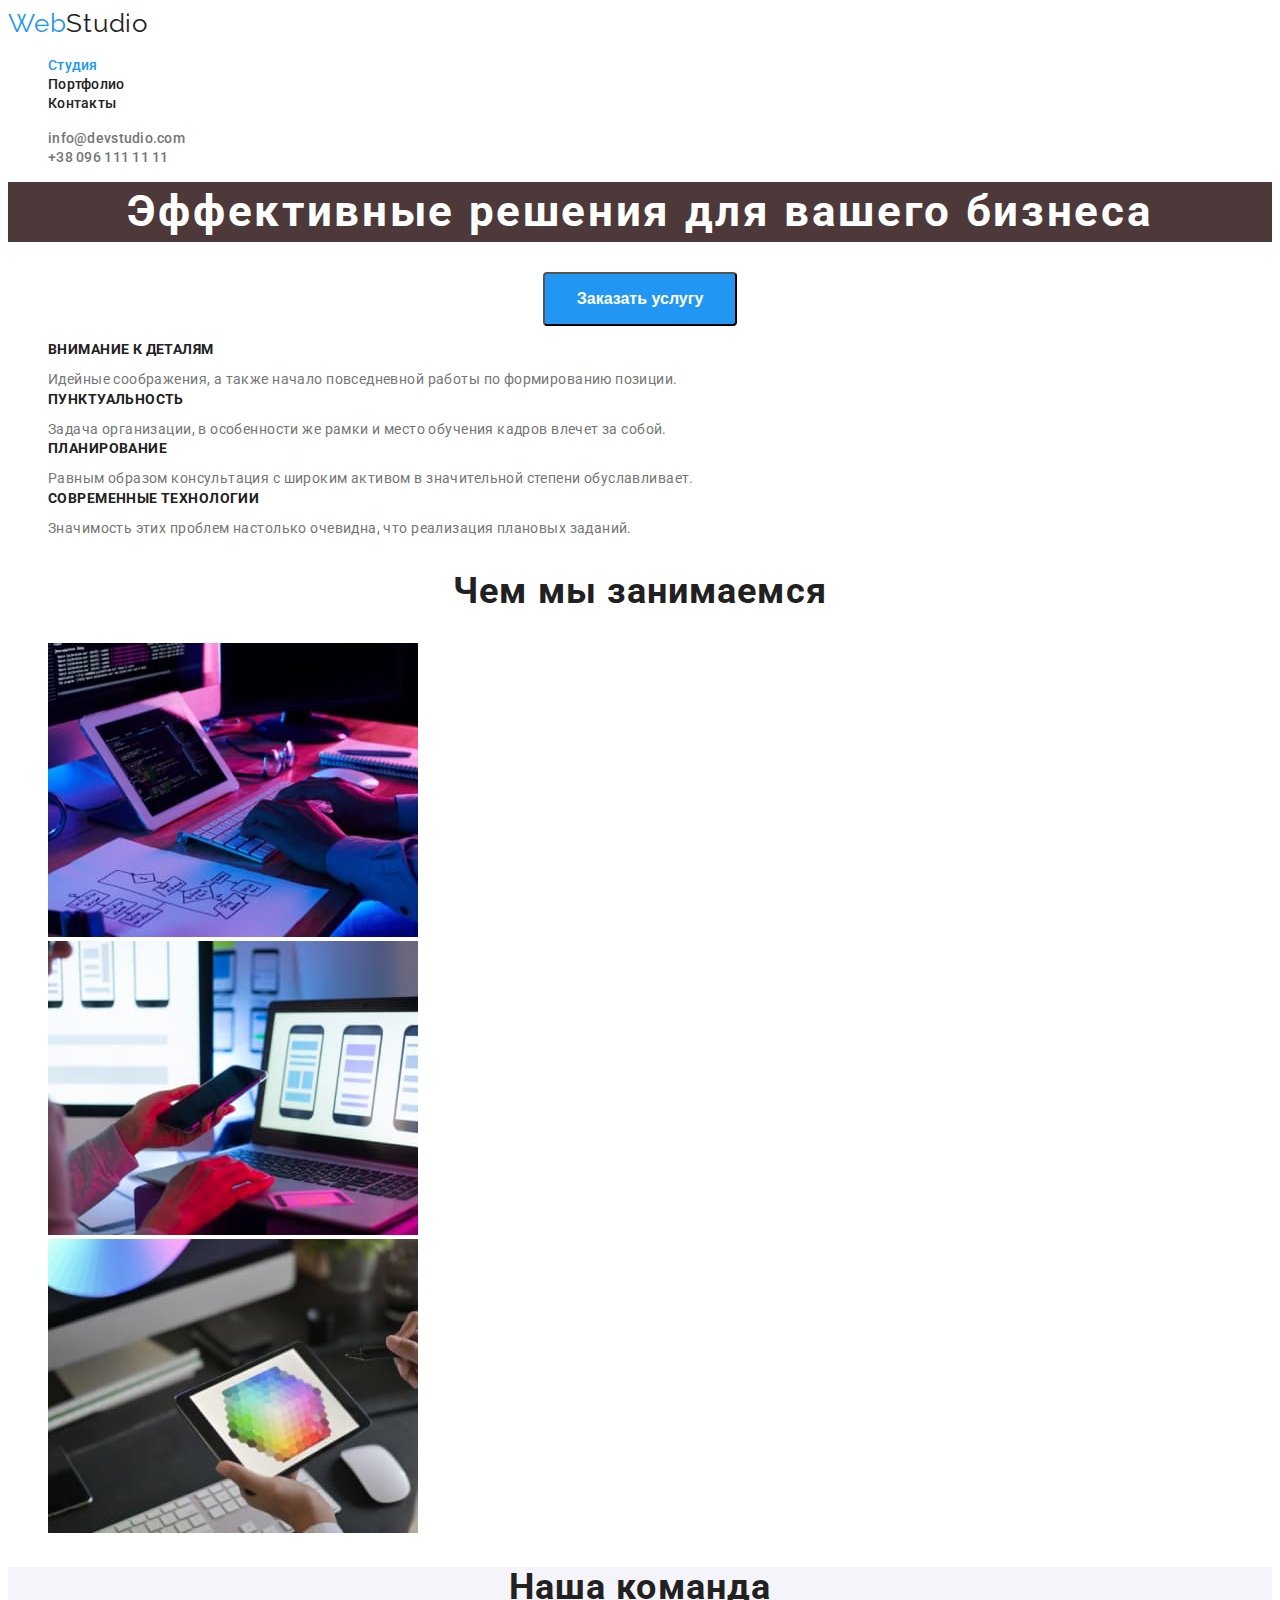
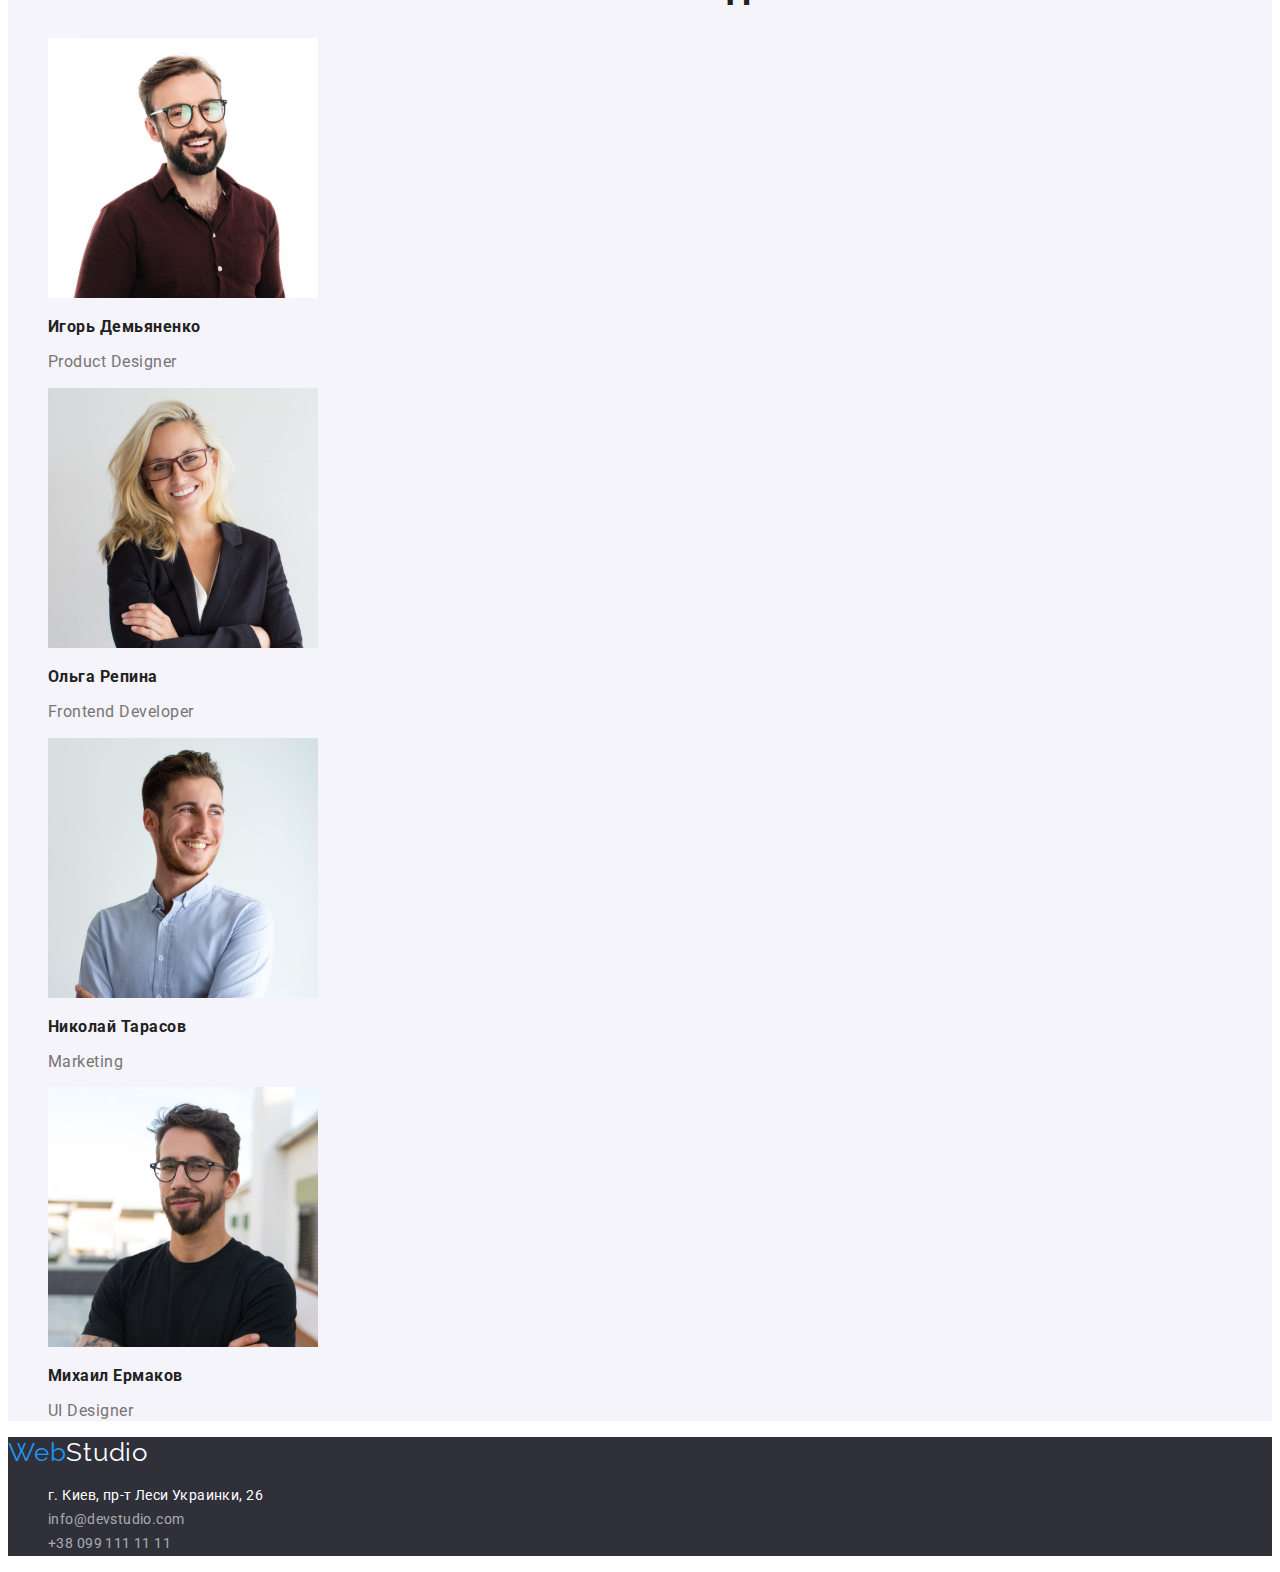
<file: index.html>
<!DOCTYPE html>
<html lang="ru">
  <head>
    <meta charset="UTF-8" />
    <meta http-equiv="X-UA-Compatible" content="IE=edge" />
    <meta name="viewport" content="width=device-width, initial-scale=1.0" />
    <title>Студия</title>
    <link
      href="https://fonts.googleapis.com/css2?family=Raleway:wght@700&family=Roboto:wght@400;500;700;900&display=swap"
      rel="stylesheet"
    />
    <link rel="stylesheet" href="./css/styles.css" />
  </head>

  <body>
    <!--шапка сайта-->
    <header>
      <nav class="site-nav">
        <a href="/" class="logo link"><span class="logo-blu">Web</span>Studio</a>
        <ul class="header">
          <li class="header-item list">
            <a href="./index.html" class="nav link current">Студия</a>
          </li>
          <li class="header-item list">
            <a href="./portfolio.html" class="nav link">Портфолио</a>
          </li>
          <li class="header-item list"><a href="" class="nav link">Контакты</a></li>
        </ul>
      </nav>
      <ul class="header-tel-mail">
        <li class="header-item-mail list">
          <a href="mailto:info@devstudio.com" class="header-link-mail link">info@devstudio.com</a>
        </li>
        <li class="header-item-mail list">
          <a href="tel:+380961111111" class="header-link-tel link">+38 096 111 11 11</a>
        </li>
      </ul>
    </header>
    <main>
      <!--герой-->
      <section class="hero">
        <h1 class="hero-title">Эффективные решения для вашего бизнеса</h1>
        <button type="button" class="btn-hero">Заказать услугу</button>
      </section>
      <!--чем мы занимаемся-->
      <section class="about">
        <h2 class="visually-hidden">наши привелегии</h2>
        <ul>
          <li class="about-item list">
            <h3 class="about-title">Внимание к деталям</h3>
            <p class="about-text">
              Идейные соображения, а также начало повседневной работы по формированию позиции.
            </p>
          </li>
          <li class="about-item list">
            <h3 class="about-title">Пунктуальность</h3>
            <p class="about-text">
              Задача организации, в особенности же рамки и место обучения кадров влечет за собой.
            </p>
          </li>
          <li class="about-item list">
            <h3 class="about-title">Планирование</h3>
            <p class="about-text">
              Равным образом консультация с широким активом в значительной степени обуславливает.
            </p>
          </li>
          <li class="about-item list">
            <h3 class="about-title">Современные технологии</h3>
            <p class="about-text">
              Значимость этих проблем настолько очевидна, что реализация плановых заданий.
            </p>
          </li>
        </ul>
      </section>
      <!--чем мы занимаемся2-->
      <section>
        <h2 class="section-title">Чем мы занимаемся</h2>
        <ul>
          <li class="section-list list">
            <img src="./images/img1.jpg" alt="руки печатают на клавиатуре" width="370" />
          </li>
          <li class="section-list list">
            <img src="./images/img2.jpg" alt="в руках телефон на фоне ноутбук" width="370" />
          </li>
          <li class="section-list list">
            <img src="./images/img3.jpg" alt="планшет в руках" width="370" />
          </li>
        </ul>
      </section>
      <!--Наша команда-->
      <section class="section-team">
        <h2 class="section-title">Наша команда</h2>
        <ul>
          <li class="section-list list">
            <img src="./images/img4.jpg" alt="фотография мужчины" width="270" />
            <h3 class="section-name">Игорь Демьяненко</h3>
            <p class="section-descrp">Product Designer</p>
          </li>
          <li class="section-list list">
            <img src="./images/img5.jpg" alt="фотография женщины" width="270" />
            <h3 class="section-name">Ольга Репина</h3>
            <p class="section-descrp">Frontend Developer</p>
          </li>
          <li class="section-list list">
            <img src="./images/img6.jpg" alt="фотография мужчины" width="270" />
            <h3 class="section-name">Николай Тарасов</h3>
            <p class="section-descrp">Marketing</p>
          </li>
          <li class="section-list list">
            <img src="./images/img7.jpg" alt="фотография мужчины" width="270" />
            <h3 class="section-name">Михаил Ермаков</h3>
            <p class="section-descrp">UI Designer</p>
          </li>
        </ul>
      </section>
    </main>
    <!--подвал-->
    <footer class="footer">
      <a href="/" class="footer-logo link"
        ><span class="logo-blu">Web</span><span class="logo-white">Studio</span></a
      >
      <address class="footer-adress">
        <ul>
          <li class="adress list">
            <a
              href="https://www.google.com.ua/maps/place/%D0%B1%D1%83%D0%BB.+%D0%9B%D0%B5%D1%81%D0%B8+%D0%A3%D0%BA%D1%80%D0%B0%D0%B8%D0%BD%D0%BA%D0%B8,+26,+%D0%9A%D0%B8%D0%B5%D0%B2,+02000/@50.4265841,30.5361971,17z/data=!3m1!4b1!4m5!3m4!1s0x40d4cf0e033ecbe9:0x57a4dffefec77da0!8m2!3d50.4265807!4d30.5383858?hl=ru"
              class="adress-map link"
              >г. Киев, пр-т Леси Украинки, 26</a
            >
          </li>
          <li class="adress list">
            <a href="mailto:info@devstudio.com" class="adress-mail link">info@devstudio.com</a>
          </li>
          <li class="adress list">
            <a href="tel:+380961111111" class="adress-mob link">+38 099 111 11 11</a>
          </li>
        </ul>
      </address>
    </footer>
  </body>
</html>
</file>
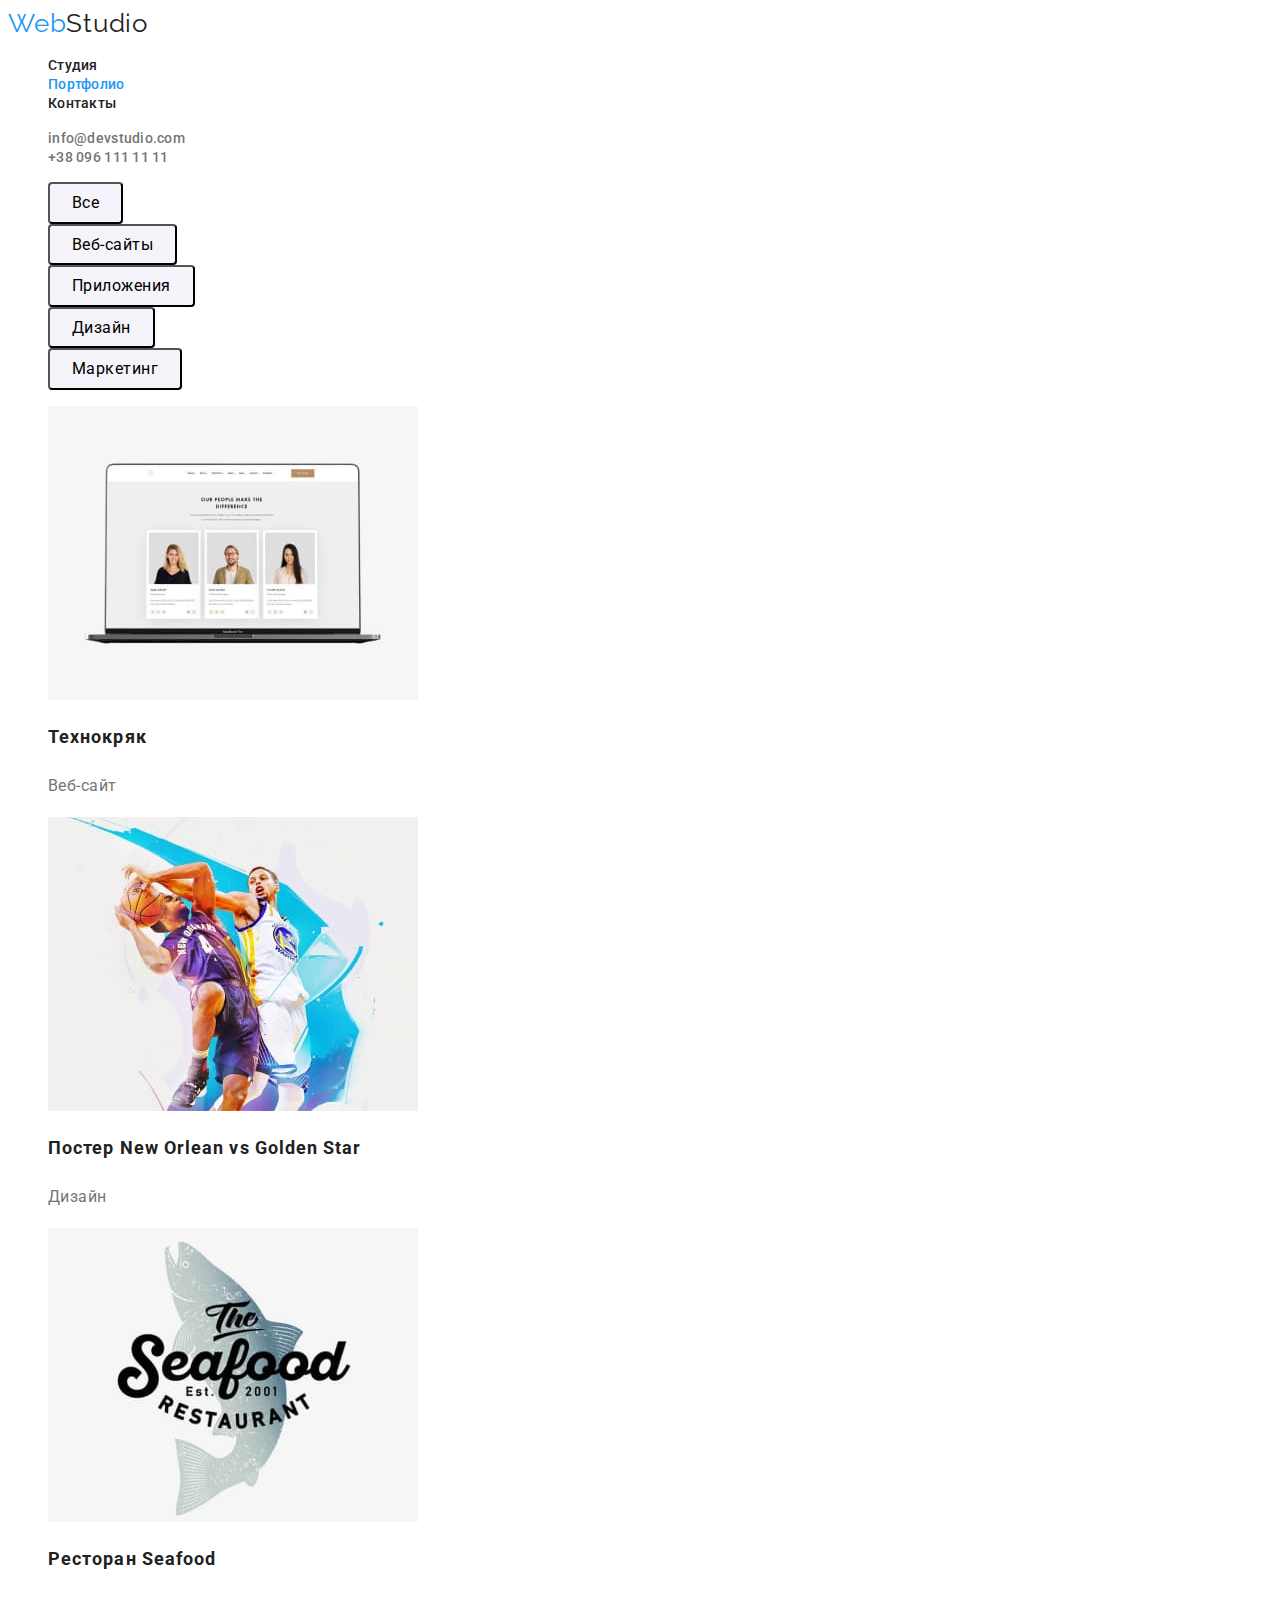
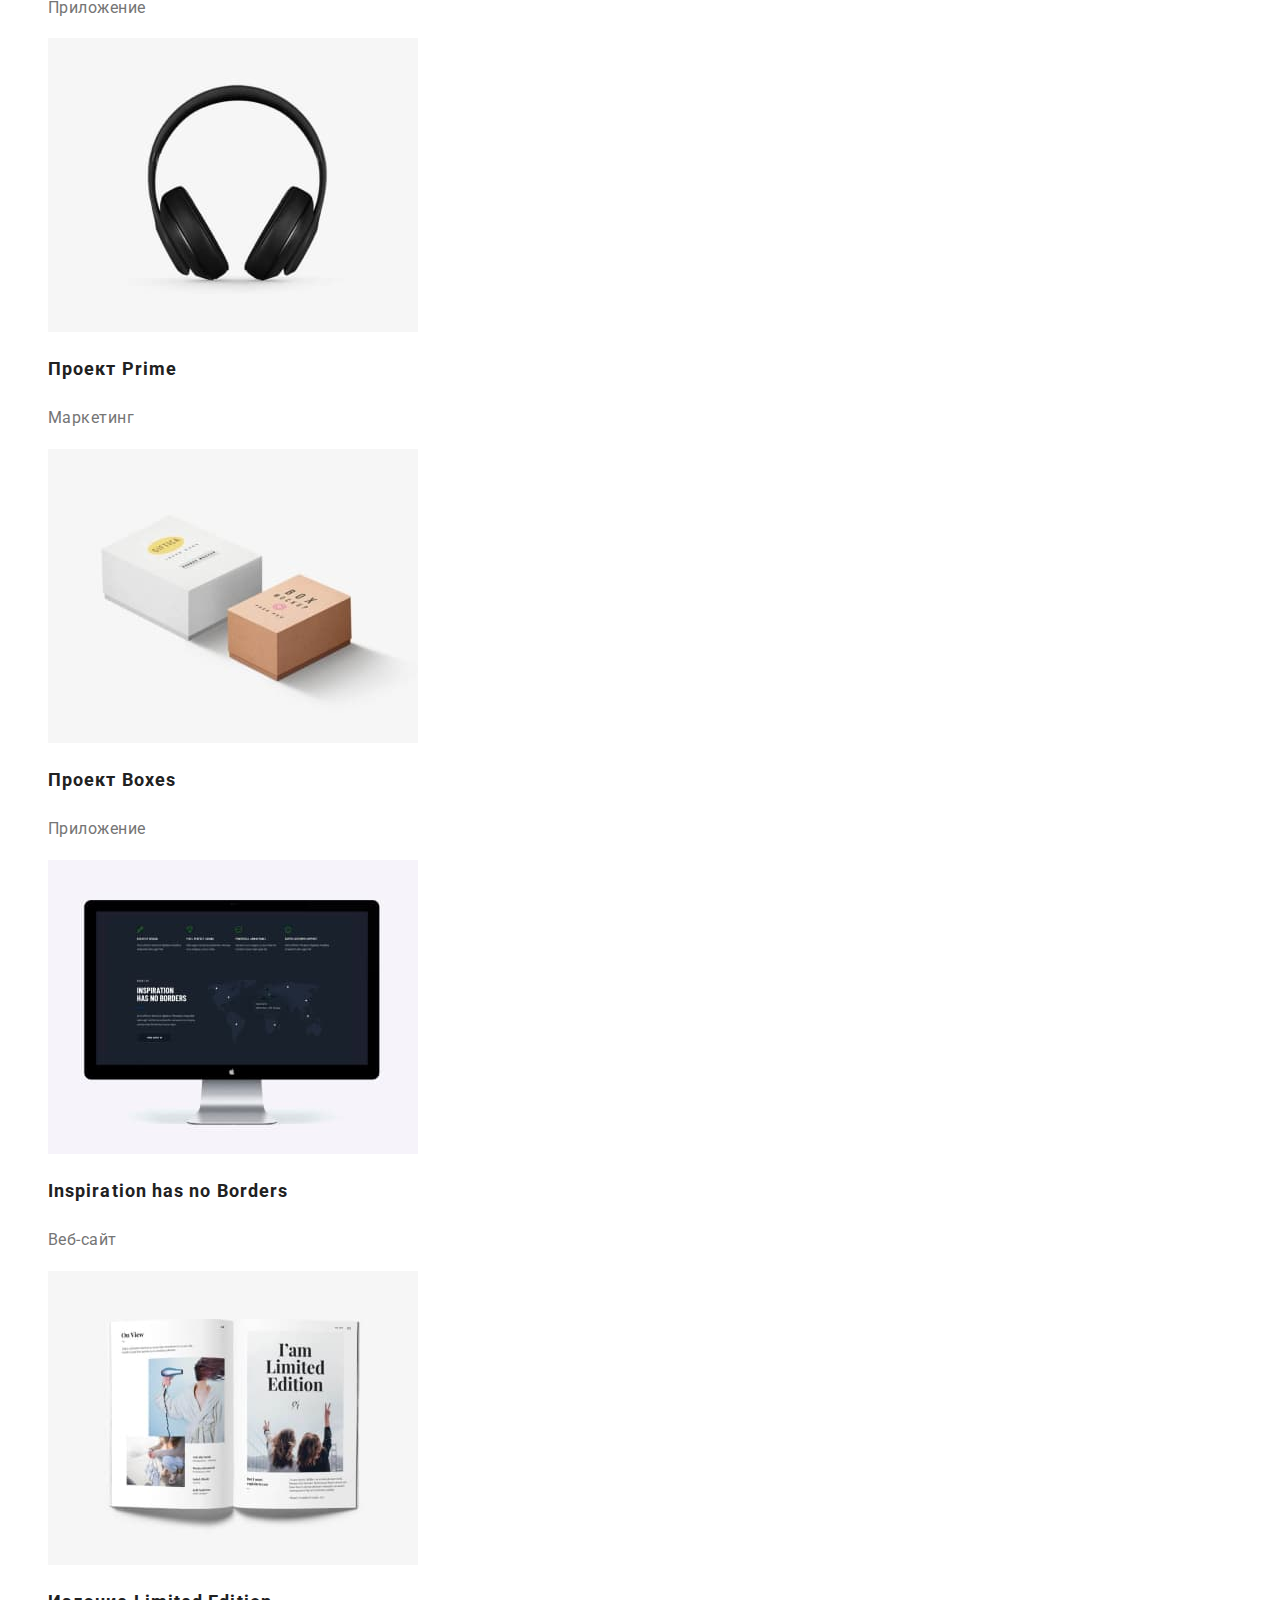
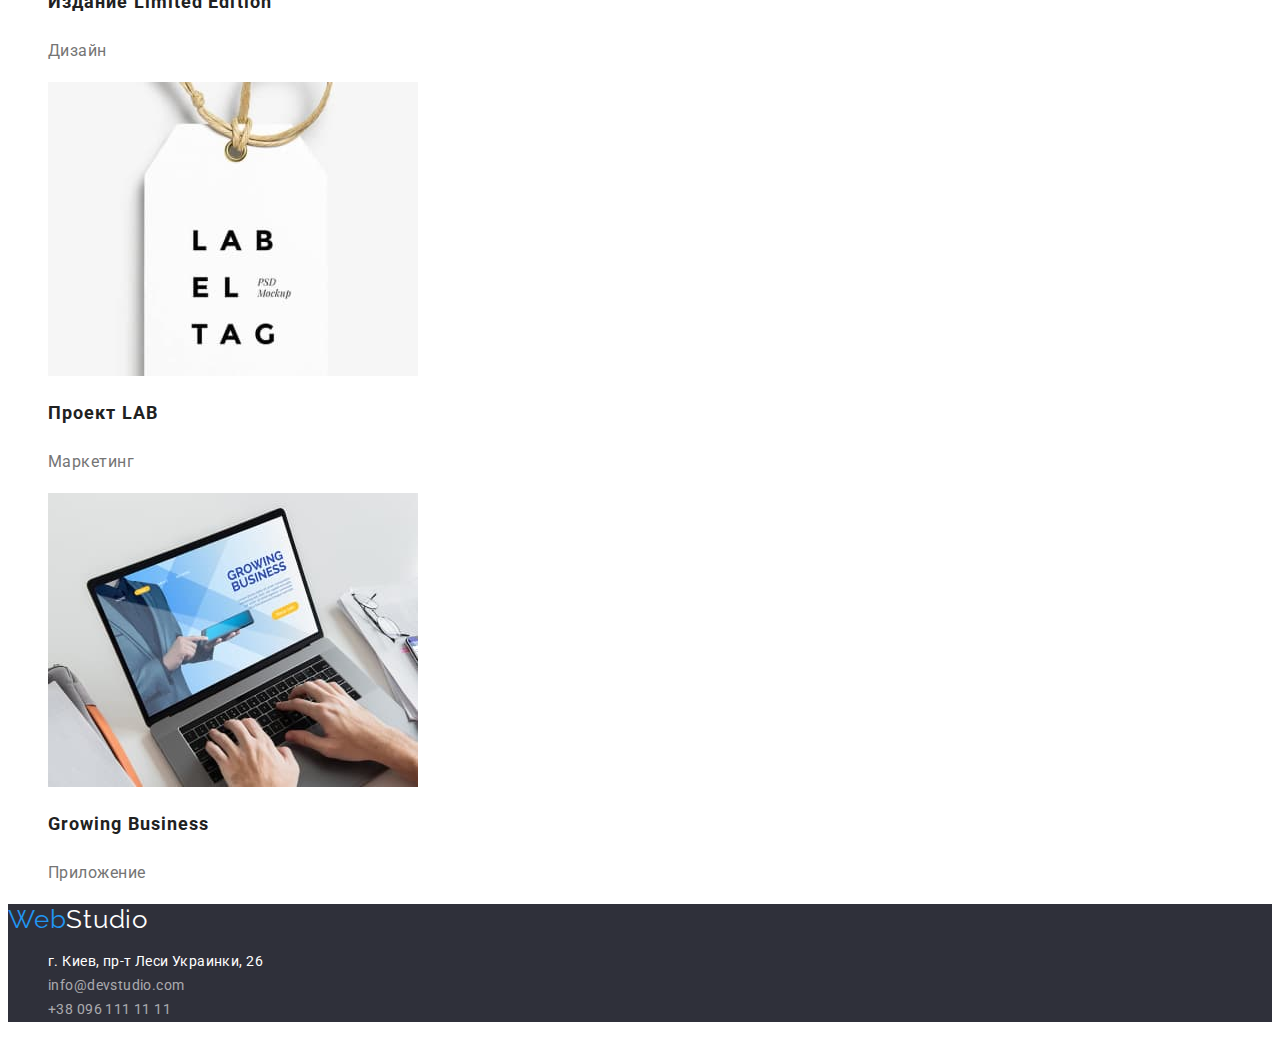
<file: portfolio.html>
<!DOCTYPE html>
<html lang="ru">
  <head>
    <meta charset="UTF-8" />
    <meta http-equiv="X-UA-Compatible" content="IE=edge" />
    <meta name="viewport" content="width=device-width, initial-scale=1.0" />
    <title>Портфолио</title>
    <link rel="preconnect" href="https://fonts.googleapis.com" />
    <link rel="preconnect" href="https://fonts.gstatic.com" crossorigin />
    <link
      href="https://fonts.googleapis.com/css2?family=Raleway:wght@700&family=Roboto:wght@400;500;700;900&display=swap"
      rel="stylesheet"
    />
    <link rel="stylesheet" href="./css/styles.css" />
  </head>
  <body>
    <!--шапка сайта-->
    <header>
      <nav class="site-nav">
        <a href="/" class="logo link"><span class="logo-blu">Web</span>Studio</a>
        <ul class="header">
          <li class="header-item list">
            <a href="./index.html" class="nav link">Студия</a>
          </li>
          <li class="header-item list">
            <a href="./portfolio.html" class="nav link current">Портфолио</a>
          </li>
          <li class="header-item list"><a href="" class="nav link">Контакты</a></li>
        </ul>
      </nav>
      <ul class="header-tel-mail">
        <li class="header-item-mail list">
          <a href="mailto:info@devstudio.com " class="header-link-mail link">info@devstudio.com</a>
        </li>
        <li class="heder-item-tel list">
          <a href="tel:+380961111111" class="header-link-tel link">+38 096 111 11 11</a>
        </li>
      </ul>
    </header>
    <main>
      <!--секция фото-->
      <section>
        <!-- заголовок скрыт -->
        <h1 class="visually-hidden">Наши проекты</h1>
        <ul class="projects-btn">
          <li class="button-item list"><button type="button" class="button-link">Все</button></li>
          <li class="button-item list">
            <button type="button" class="button-link">Веб-сайты</button>
          </li>
          <li class="button-item list">
            <button type="button" class="button-link">Приложения</button>
          </li>
          <li class="button-item list">
            <button type="button" class="button-link">Дизайн</button>
          </li>
          <li class="button-item list">
            <button type="button" class="button-link">Маркетинг</button>
          </li>
        </ul>
        <!-- секция с фото -->
        <ul>
          <li class="project-list list">
            <img src="./images/port1.jpg" alt="ноутбук" width="370" />
            <h2 class="project-title">Технокряк</h2>
            <p class="projects-text">Веб-сайт</p>
          </li>
          <li class="project-list list">
            <img src="./images/port2.jpg" alt="парни играющие в баскетбол" width="370" />
            <h2 class="project-title">Постер New Orlean vs Golden Star</h2>
            <p class="projects-text">Дизайн</p>
          </li>
          <li class="project-list list">
            <img src="./images/port3.jpg" alt="лого ресторана морепродуктов" width="370" />
            <h2 class="project-title">Ресторан Seafood</h2>
            <p class="projects-text">Приложение</p>
          </li>
          <li class="project-list list">
            <img src="./images/port4.jpg" alt="наушники" width="370" />
            <h2 class="project-title">Проект Prime</h2>
            <p class="projects-text">Маркетинг</p>
          </li>
          <li class="project-list list">
            <img src="./images/port5.jpg" alt="коробки" width="370" />
            <h2 class="project-title">Проект Boxes</h2>
            <p class="projects-text">Приложение</p>
          </li>
          <li class="project-list list">
            <img src="./images/port6.jpg" alt="монитор компьютера" width="370" />
            <h2 class="project-title">Inspiration has no Borders</h2>
            <p class="projects-text">Веб-сайт</p>
          </li>
          <li class="project-list list">
            <img src="./images/port7.jpg" alt="журнал" width="370" />
            <h2 class="project-title">Издание Limited Edition</h2>
            <p class="projects-text">Дизайн</p>
          </li>
          <li class="project-list list">
            <img src="./images/port8.jpg" alt="бирка" width="370" />
            <h2 class="project-title">Проект LAB</h2>
            <p class="projects-text">Маркетинг</p>
          </li>
          <li class="project-list list">
            <img src="./images/port9.jpg" alt="руки печатают на ноутбуке" width="370" />
            <h2 class="project-title">Growing Business</h2>
            <p class="projects-text">Приложение</p>
          </li>
        </ul>
      </section>
    </main>
    <!--подвал-->
    <footer class="footer">
      <a href="/" class="footer-logo link"
        ><span class="logo-blu">Web</span><span class="logo-white">Studio</span></a
      >
      <address class="footer-adress">
        <ul>
          <li class="adress list">
            <a
              href="https://www.google.com.ua/maps/place/%D0%B1%D1%83%D0%BB.+%D0%9B%D0%B5%D1%81%D0%B8+%D0%A3%D0%BA%D1%80%D0%B0%D0%B8%D0%BD%D0%BA%D0%B8,+26,+%D0%9A%D0%B8%D0%B5%D0%B2,+02000/@50.4265841,30.5361971,17z/data=!3m1!4b1!4m5!3m4!1s0x40d4cf0e033ecbe9:0x57a4dffefec77da0!8m2!3d50.4265807!4d30.5383858?hl=ru"
              class="adress-map link"
              >г. Киев, пр-т Леси Украинки, 26</a
            >
          </li>
          <li class="adress list">
            <a href="mailto:info@devstudio.com" class="adress-mail link">info@devstudio.com</a>
          </li>
          <li class="adress list">
            <a href="tel:+380961111111" class="adress-mob link">+38 096 111 11 11</a>
          </li>
        </ul>
      </address>
    </footer>
  </body>
</html>
</file>
<file: css/styles.css>
/* hero #ffffff */
/* #212121 section title */
/* text #757575 
button color #2196F3 and header nav 

footer #ffffff 60%
fill footer and hero #2F303A
*/
/* font roboto */

:root {
  --primery-text-color: #212121;
  --second-text-color: #757575;
  --accent-color: #2196f3;
  --adress-color: gba(255, 255, 255, 0.6);
  --main-color: #ffffff;
  --footer-adress: rgba(255, 255, 255, 0.6);
}

.visually-hidden {
  position: absolute;
  white-space: nowrap;
  width: 1px;
  height: 1px;
  overflow: hidden;
  border: 0;
  padding: 0;
  clip: rect(0 0 0 0);
  clip-path: inset(50%);
  margin: -1px;
}

.list {
  margin: 0;
  padding: 0;
  list-style: none;
}
.link {
  text-decoration: none;
}

body {
  font-family: roboto, sans-serif;
  color: var(--primery-text-color);
  background-color: var(--main-color);
  font-size: 16px;
}
/* -------------------------------HEADER--------------------------------- */
.logo {
  color: var(--primery-text-color);
  font-family: raleway;
  font-style: 700;
  font-size: 26px;
  line-height: 1.19;
  letter-spacing: 0.03em;
}
.logo-blu {
  color: var(--accent-color);
}

.site-nav .nav {
  font-weight: 500;
  color: var(--primery-text-color);
  font-size: 14px;
  line-height: 1.14;
  letter-spacing: 0.02em;
}
.site-nav .nav:hover,
.site-nav .nav:focus {
  color: var(--accent-color);
}
.site-nav .nav.current {
  color: var(--accent-color);
}

.header-link-mail {
  font-weight: 500;
  color: var(--second-text-color);
  font-size: 14px;
  line-height: 1.14;
  letter-spacing: 0.02em;
}
.header-link-mail:hover,
.header-link-mail:focus {
  color: var(--accent-color);
}
.header-link-tel {
  font-weight: 500;
  color: var(--second-text-color);
  font-size: 14px;
  line-height: 1.14;
  letter-spacing: 0.02em;
}
.header-link-tel:hover,
.header-link-tel:focus {
  color: var(--accent-color);
}
/* -----------------------------FOOTER---------------------------------- */
.footer {
  background-color: #2f303a;
}
.logo-white {
  color: var(--main-color);
}
.footer-logo {
  color: var(--primery-text-color);
  font-family: raleway;
  font-style: 700;
  font-size: 26px;
  line-height: 1.19;
  letter-spacing: 0.03em;
}
.footer-adress {
  font-style: normal;
}
.adress-map {
  color: var(--main-color);
  font-size: 14px;
  line-height: 1.71;
  letter-spacing: 0.03em;
}
.adress-mail {
  font-style: normal;
  color: var(--footer-adress);
  font-size: 14px;
  line-height: 1.71;
  letter-spacing: 0.03em;
}
.adress-mob {
  font-style: normal;
  color: var(--footer-adress);
  font-size: 14px;
  line-height: 1.71;
  letter-spacing: 0.03em;
}
/*------------------------------- index.html------------------------------ */
.hero {
  text-align: center;
}
.hero-title {
  color: #ffffff;
  font-size: 44px;
  line-height: 1.36;
  letter-spacing: 0.06em;
  margin-top: 0;
  margin-bottom: 30px;
  background-color: rgb(77, 57, 57);
}
.btn-hero {
  cursor: pointer;
  color: #ffffff;
  font-weight: 700;
  background-color: var(--accent-color);
  font-size: 16px;
  line-height: 1.87;
  border-radius: 4px;
  padding: 10px 32px;
}
.section-team {
  background-color: #f5f4fa;
}
.about-title {
  margin-top: 0;
  margin-bottom: 10px;
  text-transform: uppercase;
  font-weight: 700;
  font-size: 14px;
  line-height: 1.14;
  letter-spacing: 0.03em;
}
.about-text {
  margin-top: 0;
  margin-bottom: 0;
  color: var(--second-text-color);
  font-size: 14px;
  line-height: 1.71;
  letter-spacing: 0.03em;
}
.section-title {
  font-style: 700;
  font-size: 36px;
  line-height: 1.16;
  letter-spacing: 0.03em;
  text-align: center;
}
.section-name {
  font-style: 500;
  font-size: 16px;
  line-height: 1.18;
  letter-spacing: 0.03em;
}
.section-descrp {
  color: var(--second-text-color);
  font-style: normal;
  line-height: 1.18;
  letter-spacing: 0.03em;
}
/*--------------------------- portfolio.html---------------------------- */
.button-link {
  border-radius: 4px;
  padding: 6px 22px;
  min-width: 73px;
  cursor: pointer;
  font-family: inherit;
  background-color: #f5f4fa;
  font-size: 16px;
  line-height: 1.6;
  letter-spacing: 0.03em;
  text-align: center;
}
.button-link:hover {
  color: #ffffff;
  background-color: var(--accent-color);
}
.button-link:focus {
  background-color: var(--accent-color);
}

.project-title {
  font-style: 700;
  font-size: 18px;
  line-height: 2;
  letter-spacing: 0.06em;
}
.projects-text {
  color: var(--second-text-color);
  font-style: 400;
  font-size: 16px;
  line-height: 1.87;
  letter-spacing: 0.03em;
}
</file>
